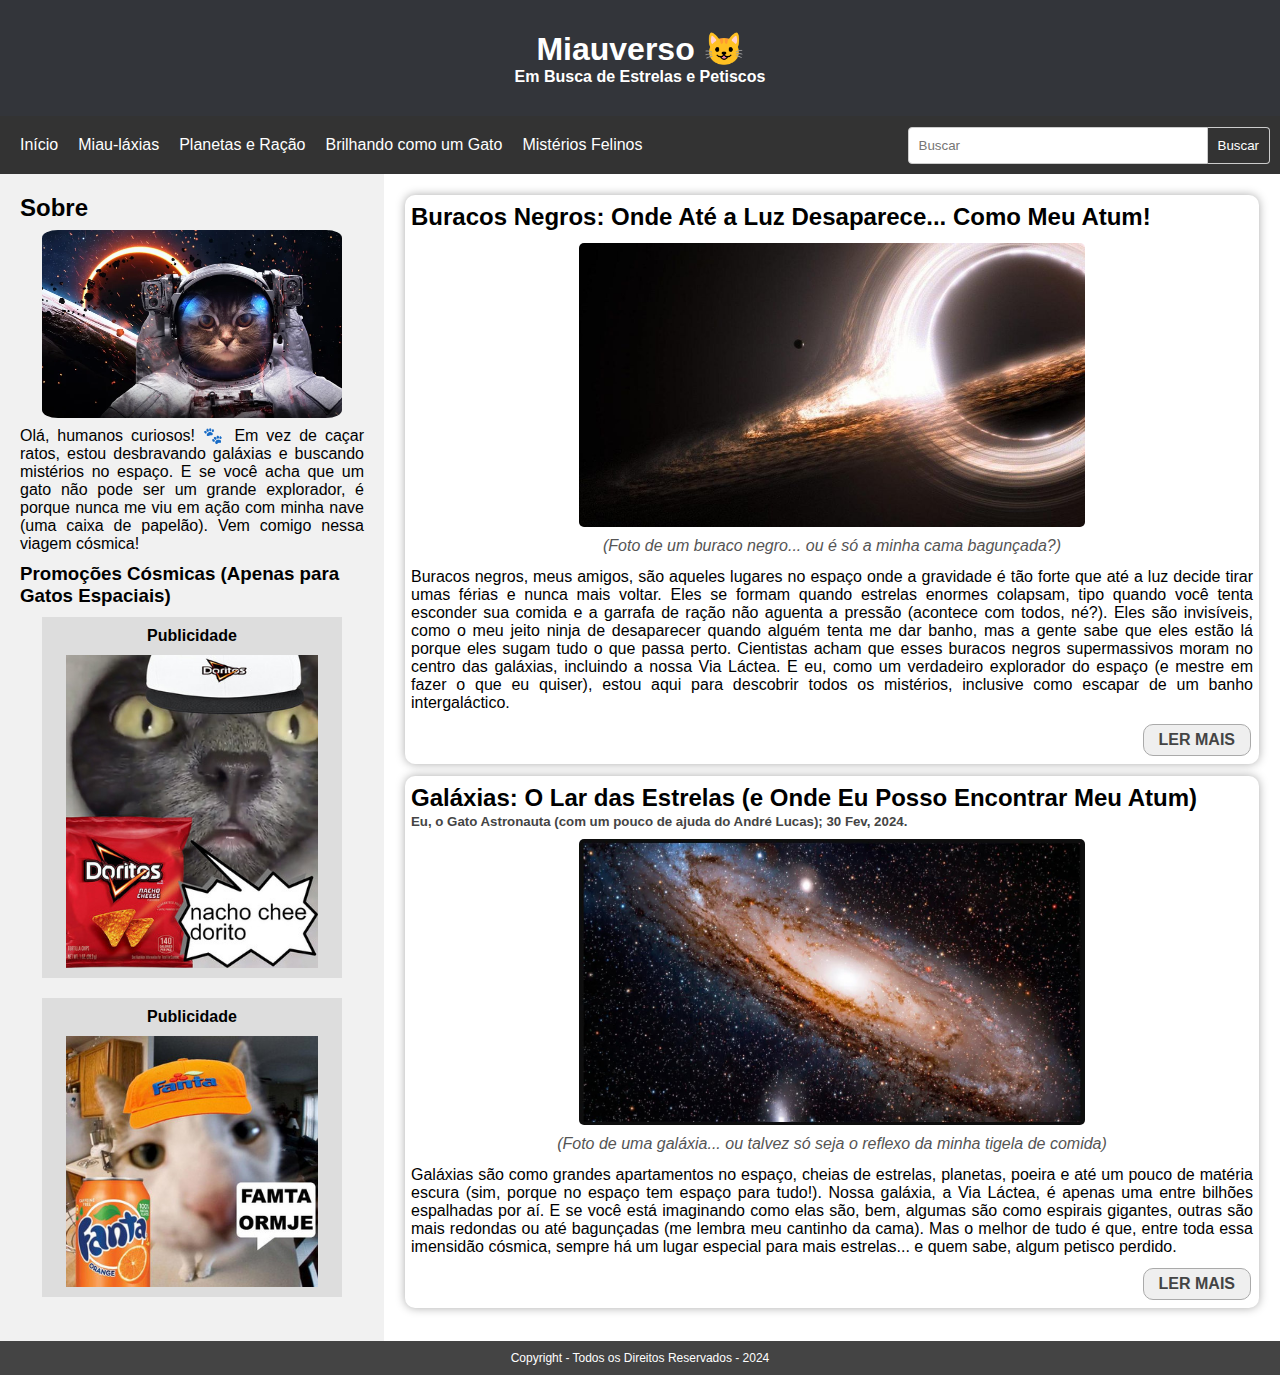
<file: index.html>
<!DOCTYPE html>
<html lang="pt-br">

<head>
    <meta charset="UTF-8" />
    <meta name="viewport" content="width=device-width, initial-scale=1.0" />
    <title>Miauverso</title>
    <link rel="stylesheet" href="style.css" />
</head>

<body>
    <!-- Cabeçalho da página -->
    <header>
        <h1>Miauverso 😺</h1>
        <p>Em Busca de Estrelas e Petiscos</p>
    </header>

    <!-- Botão para alternar o menu -->
    <button class="menu-toggle">☰ Menu</button>

    <!-- Links de navegação -->
    <nav class="nav-links">
        <a href="index.html">Início</a>
        <a href="erro.html">Miau-láxias</a>
        <a href="erro.html">Planetas e Ração</a>
        <a href="erro.html">Brilhando como um Gato</a>
        <a href="erro.html">Mistérios Felinos</a>
        <form class="barra-buscar" action="/" method="get">
            <input type="text" placeholder="Buscar" name="q">
            <button type="submit">Buscar</button>
        </form>
    </nav>

    <!-- Seção principal com conteúdo -->
    <section id="row">
        <aside>
            <!-- Informação sobre o site e publicidades -->
            <h2>Sobre</h2>
            <div class="foto-gato">
                <img src="assets/profile-cat.jpg" alt="Descrição da imagem" />
            </div>
            <p>
                Olá, humanos curiosos! 🐾 Em vez de caçar ratos, estou desbravando galáxias e buscando mistérios no
                espaço. E se você acha que um gato não pode ser um grande explorador, é porque nunca me viu em ação com
                minha nave (uma caixa de papelão). Vem comigo nessa viagem cósmica!
            </p>
            <h3>Promoções Cósmicas (Apenas para Gatos Espaciais)</h3>
            <div class="foto">
                <p class="ads">Publicidade</p>
                <img src="assets/publi1.jpg" alt="Publicidade" />
            </div>
            <div class="foto">
                <p class="ads">Publicidade</p>
                <img src="assets/publi2.jpg" alt="Publicidade" />
            </div>
        </aside>

        <main>
            <!-- Artigos principais com conteúdo -->
            <article>
                <h2>Buracos Negros: Onde Até a Luz Desaparece... Como Meu Atum!</h2>
                <img src="assets/buraco-negro.jpg" alt="foto de um buraco negro" />
                <div>
                    <p class="legenda-foto">
                        (Foto de um buraco negro... ou é só a minha cama bagunçada?)
                    </p>
                </div>
                <p>
                    Buracos negros, meus amigos, são aqueles lugares no espaço onde a gravidade é tão forte que até a
                    luz decide tirar umas férias e nunca mais voltar. Eles se formam quando estrelas enormes colapsam,
                    tipo quando você tenta esconder sua comida e a garrafa de ração não aguenta a pressão (acontece com
                    todos, né?). Eles são invisíveis, como o meu jeito ninja de desaparecer quando alguém tenta me dar
                    banho, mas a gente sabe que eles estão lá porque eles sugam tudo o que passa perto. Cientistas acham
                    que esses buracos negros supermassivos moram no centro das galáxias, incluindo a nossa Via Láctea. E
                    eu, como um verdadeiro explorador do espaço (e mestre em fazer o que eu quiser), estou aqui para
                    descobrir todos os mistérios, inclusive como escapar de um banho intergaláctico.
                </p>
                <div class="button-mais">
                    <button class="texto-botao-ler-mais" id="ler-mais-botao1">Ler Mais</button>
                </div>
            </article>

            <article>
                <h2>Galáxias: O Lar das Estrelas (e Onde Eu Posso Encontrar Meu Atum)</h2>
                <h5>Eu, o Gato Astronauta (com um pouco de ajuda do André Lucas); 30 Fev, 2024.</h5>
                <img src="assets/galaxia.jpg" alt="foto de uma galáxia" />
                <p class="legenda-foto">
                    (Foto de uma galáxia... ou talvez só seja o reflexo da minha tigela de comida)
                </p>
                <p>
                    Galáxias são como grandes apartamentos no espaço, cheias de estrelas, planetas, poeira e até um
                    pouco de matéria escura (sim, porque no espaço tem espaço para tudo!). Nossa galáxia, a Via Láctea,
                    é apenas uma entre bilhões espalhadas por aí. E se você está imaginando como elas são, bem, algumas
                    são como espirais gigantes, outras são mais redondas ou até bagunçadas (me lembra meu cantinho da
                    cama). Mas o melhor de tudo é que, entre toda essa imensidão cósmica, sempre há um lugar especial
                    para mais estrelas... e quem sabe, algum petisco perdido.
                </p>
                <div class="button-mais">
                    <button class="texto-botao-ler-mais" id="ler-mais-botao2">Ler Mais</button>
                </div>
            </article>
        </main>
    </section>

    <!-- Estrutura do pop-up -->
    <div id="popup" class="popup">
        <div class="popup-content">
            <span id="close-popup" class="close">&times;</span>
            <img src="assets/erro.webp" alt="Descrição da imagem" class="popup-image" />
            <p>Em desenvolvimento...✋</p>
        </div>
    </div>

    <!-- Rodapé da página -->
    <footer>
        <p>Copyright - Todos os Direitos Reservados - 2024</p>
    </footer>

    <!-- Linkando o arquivo JavaScript -->
    <script src="script.js" defer></script>
</body>

</html>
</file>
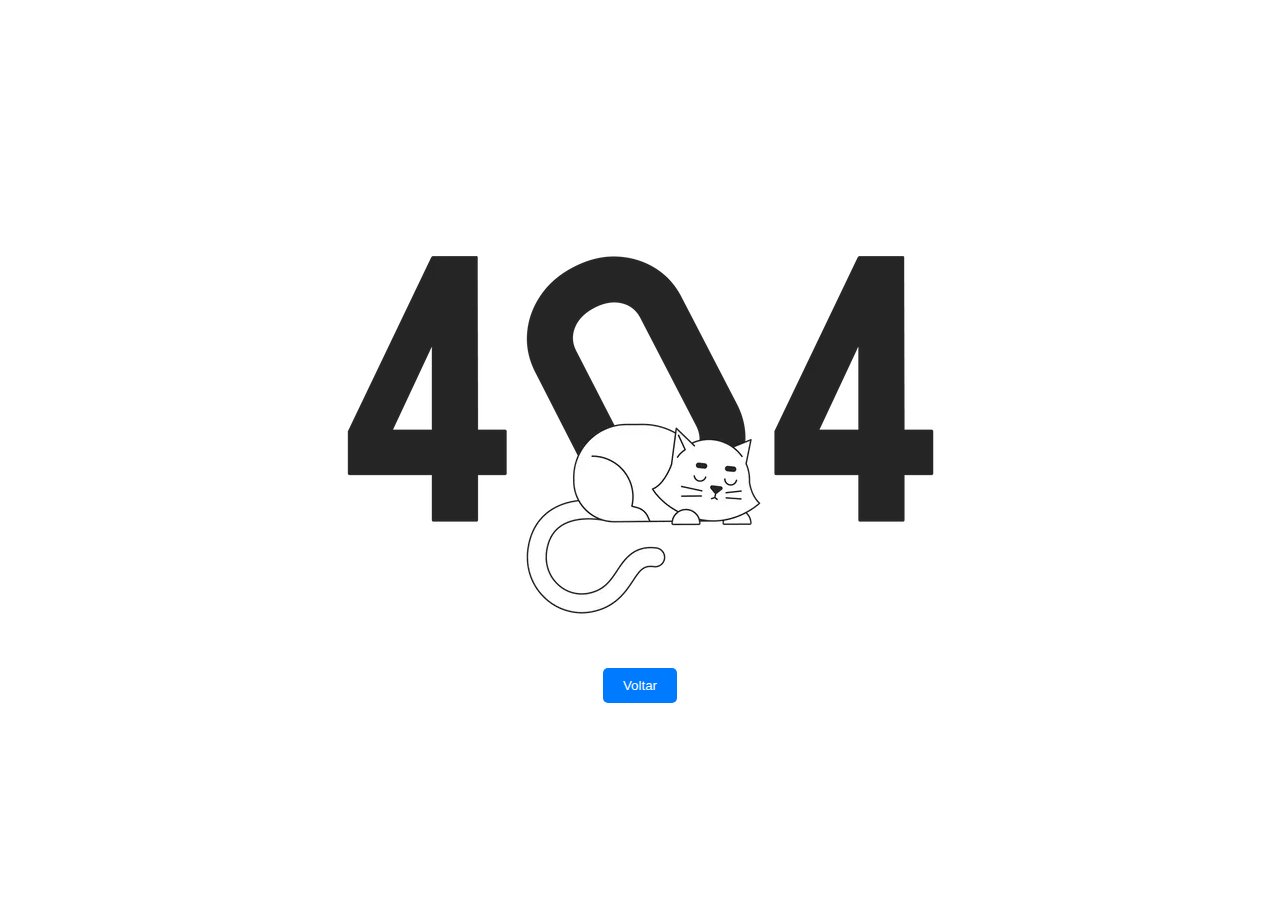
<file: erro.html>
<!DOCTYPE html>
<html lang="pt-br">

<head>
    <meta charset="UTF-8" />
    <meta name="viewport" content="width=device-width, initial-scale=1.0" />
    <title>Erro 404</title>
    <style>
        body,
        html {
            margin: 0;
            padding: 0;
            width: 100%;
            height: 100%;
        }

        .container {
            display: flex;
            flex-direction: column;
            justify-content: center;
            align-items: center;
            width: 100%;
            height: 100%;
            position: relative;
        }

        .imagem-fullscreen {
            max-width: 80%;
            height: auto;
            object-fit: cover;
        }

        .button-voltar {
            margin-top: 20px;
            padding: 10px 20px;
            background-color: #007bff;
            color: white;
            border: none;
            border-radius: 5px;
            cursor: pointer;
        }

        .button-voltar:hover {
            background-color: #0056b3;
        }
    </style>
</head>

<body>
    <div class="container">
        <!-- Seção: Imagem em tela cheia -->
        <img src="assets/erro.webp" alt="Descrição da imagem" class="imagem-fullscreen">

        <!-- Seção: Botão de voltar -->
        <button class="button-voltar" onclick="window.history.back();">Voltar</button>
    </div>
</body>

</html>
</file>
<file: style.css>
/* Estilo global */
* {
  margin: 0;
  padding: 0;
  box-sizing: border-box;
}

body {
  font-family: Arial, Helvetica, sans-serif;
  display: flex;
  flex-direction: column;
  min-height: 100vh;
}

/* Cabeçalho */
header {
  background-color: rgb(51, 53, 58);
  padding: 30px;
  text-align: center;
  color: white;
  font-weight: bold;
}

/* Navegação */
nav {
  display: flex;
  justify-content: space-between;
  align-items: center;
  background-color: #333;
  padding: 10px;
}

nav a {
  color: white;
  padding: 10px;
  text-decoration: none;
  text-align: center;
  display: flex;
  align-items: center;
}

nav a:hover {
  background-color: #ddd;
  color: black;
}

/* Barra de busca */
.barra-buscar {
  display: flex;
  align-items: center;
  margin-left: auto;
  height: 100%;
}

.barra-buscar input[type="text"] {
  width: 300px;
  padding: 10px;
  border: 1px solid #ccc;
  border-radius: 4px 0 0 4px;
  outline: none;
  height: 100%;
}

.barra-buscar button {
  padding: 10px;
  border: 1px solid #ccc;
  border-left: none;
  background-color: #333;
  color: white;
  cursor: pointer;
  border-radius: 0 4px 4px 0;
  height: 100%;
}

.barra-buscar button:hover {
  background-color: #0056b3;
}

/* Botão de menu */
.menu-toggle {
  display: none;
}

/* Responsividade para dispositivos móveis */
@media screen and (max-width: 600px) {
  .nav-links {
    display: none;
    flex-direction: column;
  }

  .menu-toggle {
    display: block;
    background-color: #333;
    color: white;
    padding: 10px;
    text-align: center;
    cursor: pointer;
  }

  .nav-links a {
    padding: 15px;
    border-bottom: 1px solid #ddd;
  }
}

/* Exibição do menu quando ativado */
.nav-links.show {
  display: flex;
}

/* Conteúdo principal */
#row {
  display: flex;
  flex-wrap: wrap;
  justify-content: space-between;
}

aside {
  flex: 20%;
  background-color: #f1f1f1;
  padding: 20px;
}

/* Imagens dos gatos */
.foto-gato img {
  padding-top: 8px;
  padding-bottom: 8px;
  display: block;
  width: 100%;
  max-width: 300px;
  height: auto;
  margin: 0 auto;
  border-radius: 16px;
}

/* Parágrafos */
aside p {
  padding-bottom: 10px;
  text-align: justify;
}

/* Imagens de publicidade */
.foto {
  background-color: #aaaaaa44;
  padding: 10px;
  width: 87%;
  margin: 0 auto;
  margin-bottom: 20px;
  text-align: center;
}

.foto img {
  width: 90%;
  height: auto;
  display: block;
  margin: 0 auto;
}

.ads {
  text-align: center;
  font-weight: bold;
}

/* Área principal */
main {
  flex: 60%;
  background-color: white;
  padding: 21px;
}

/* Artigos */
article {
  box-shadow: 0px 0px 10px #aaa;
  padding: 6px;
  border-radius: 10px;
  text-align: left;
  margin-bottom: 12px;
}

main article h2 {
  padding-top: 2px;
  padding-bottom: 2px;
}

main article h5 {
  color: #444;
}

section aside h3 {
  padding-bottom: 10px;
}

main article p {
  display: flex;
  padding-top: 2px;
  text-align: left;
  text-align: justify;
}

article img {
  width: 60%;
  margin: 10px auto;
  border-radius: 5px;
  display: block;
}

.legenda-foto {
  font-style: italic;
  color: #555;
  text-align: center;
  margin-top: 5px;
  display: block;
  padding-bottom: 11px;
  padding-top: 0;
}

/* Botão "Ler Mais" */
.button-mais {
  display: flex;
  align-items: flex-end;
  justify-content: flex-end;
  padding: 2px;
}

.texto-botao-ler-mais {
  display: flex;
  color: #444;
  justify-content: center;
  align-items: center;
  height: 10px;
  padding: 15px;
  font-size: 16px;
  font-weight: bold;
  text-transform: uppercase;
  border-radius: 10px;
  border: 1px solid #aaa;
  outline: none;
  margin-top: 10px;
}

.texto-botao-ler-mais:hover {
  background-color: #aaa;
  cursor: pointer;
  color: white;
}

/* Rodapé */
footer {
  background-color: #444;
  padding: 10px;
  font-size: 12px;
  color: white;
  text-align: center;
  margin-top: auto;
}

/* Pop-up */
.popup {
  display: none;
  position: fixed;
  z-index: 1;
  left: 0;
  top: 0;
  width: 100%;
  height: 100%;
  overflow: auto;
  background-color: rgba(0, 0, 0, 0.4);
}

.popup-content {
  background-color: #fff;
  margin: 15% auto;
  padding: 20px;
  border: 1px solid #888;
  width: 80%;
  max-width: 500px;
  text-align: center;
  border-radius: 8px;
}

.close {
  color: #aaa;
  float: right;
  font-size: 28px;
  font-weight: bold;
}

.close:hover,
.close:focus {
  color: #000;
  text-decoration: none;
  cursor: pointer;
}

.popup-image {
  width: 100%;
  height: auto;
  margin-bottom: 10px;
  border-radius: 8px;
}

/* Responsivo para dispositivos menores */
@media screen and (max-width: 600px) {
  #row {
    flex-direction: column;
  }

  aside {
    order: 2;
  }

  main {
    order: 1;
  }

  .foto-gato img {
    max-width: 90%;
    padding: 0;
    padding-top: 10px;
    padding-bottom: 7px;
    margin: 0 auto;
  }

  article img {
    width: 100%;
    height: auto;
  }
}

@media screen and (min-width: 601px) {
  .foto-gato img {
    width: 500px;
    height: auto;
  }
}
</file>
